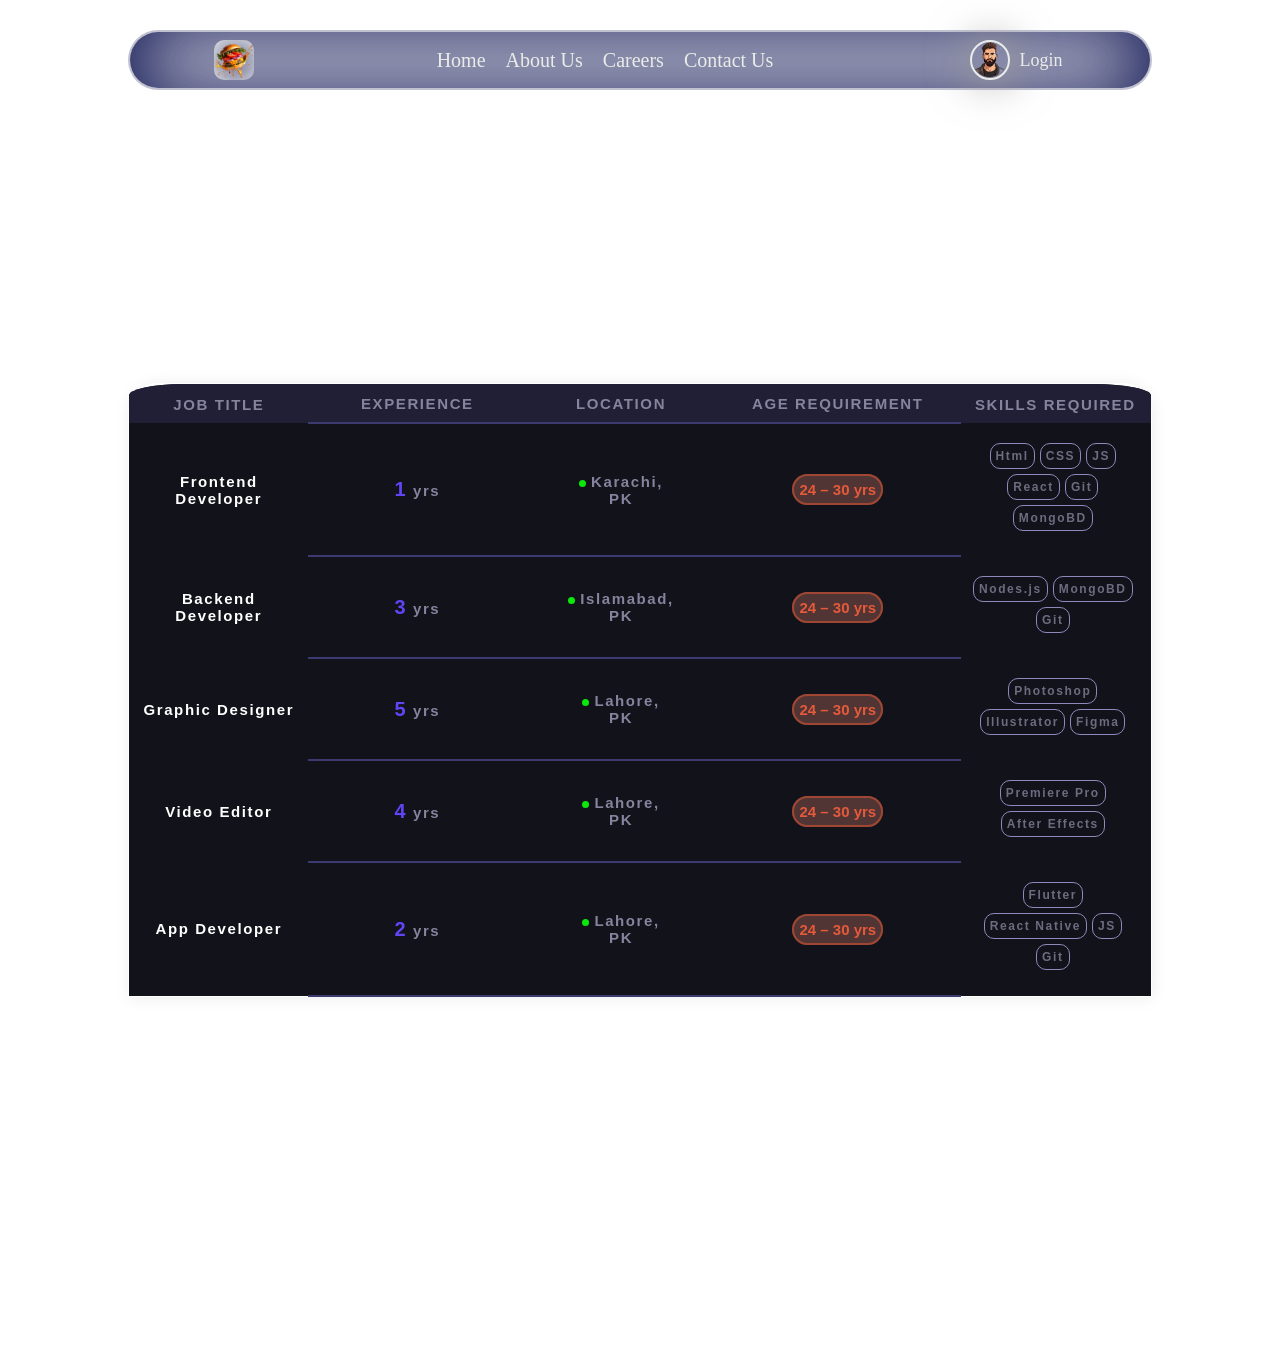
<file: career.html>
<!DOCTYPE html>
<html lang="en">
<head>
    <meta charset="UTF-8">
    <meta name="viewport" content="width=device-width, initial-scale=1.0">
    <title>Document</title>
    <link rel="stylesheet" href="style.css">
    <link rel="icon" href="./images/logo.png" type="images">
</head>
<body>
     <header>
        <nav>
        <div class="logo">
            <img src="./images/logo.png" alt="Logo">
        </div>
        <ul>
            <li><a href="index.html">Home</a></li>
            <li><a href="index.html#about">About Us</a></li>
            <li><a href="career.html">Careers</a></li>
            <li><a href="#">Contact Us</a></li>
        </ul>
        
        <div class="avatar">
            <img src="./images/avatar.png" alt="">
            <a href="login.html">Login</a>
        </div>
        
    </nav>
    </header>

    <section>
        <table>
            <tr>
                <th class="first-box">Job Title</th>
                <th>Experience</th>
                <th>Location</th>
                <th>Age Requirement</th>
                <th class="last-box">Skills Required</th>
            </tr>
            <tr>
                <td class="first-text">Frontend Developer</td>
                <td><span class="experience">1</span> yrs</td>
                <td><div class="cricle"></div>Karachi,<br>PK</td>
                <td><span class="age">24 – 30 yrs</span></td>
                <td class="skills">
                    <div class="skil">
                        <div>Html</div>
                        <div>CSS</div>
                        <div>JS</div>
                        <div>React</div>
                        <div>Git</div>
                        <div>MongoBD</div>
                    </div>
                </td>
            </tr>
            <tr>
                <td class="first-text">Backend Developer</td>
                <td><span class="experience">3</span> yrs</td>
                <td><div class="cricle"></div>Islamabad,<br>PK</td>
                <td><span class="age">24 – 30 yrs</span></td>
                <td class="skills">
                    <div class="skil">
                        <div>Nodes.js</div>
                        <div>MongoBD</div>
                        <div>Git</div>
                    </div>
                </td>
            </tr>
            <tr>
                <td class="first-text">Graphic Designer</td>
                <td><span class="experience">5</span> yrs</td>
                <td><div class="cricle"></div>Lahore,<br>PK</td>
                <td><span class="age">24 – 30 yrs</span></td>
                <td class="skills">
                    <div class="skil">
                        <div>Photoshop</div>
                        <div>Illustrator</div>
                        <div>Figma</div>
                    </div>
                </td>
            </tr>
            <tr>
                <td class="first-text">Video Editor</td>
                <td><span class="experience">4</span> yrs</td>
                <td><div class="cricle"></div>Lahore,<br>PK</td>
                <td><span class="age">24 – 30 yrs</span></td>
                <td class="skills">
                    <div class="skil">
                        <div>Premiere Pro</div>
                        <div>After Effects</div>
                    </div>
                </td>
            </tr>
            <tr>
                <td class="first-text">App Developer</td>
                <td><span class="experience">2</span> yrs</td>
                <td><div class="cricle"></div>Lahore,<br>PK</td>
                <td><span class="age">24 – 30 yrs</span></td>
                <td class="skills">
                    <div class="skil">
                        <div>Flutter</div>
                        <div>React Native</div>
                        <div>JS</div>
                        <div>Git</div>
                    </div>
                </td>
            </tr>
        </table>

    </section>
</body>
</html>
</file>
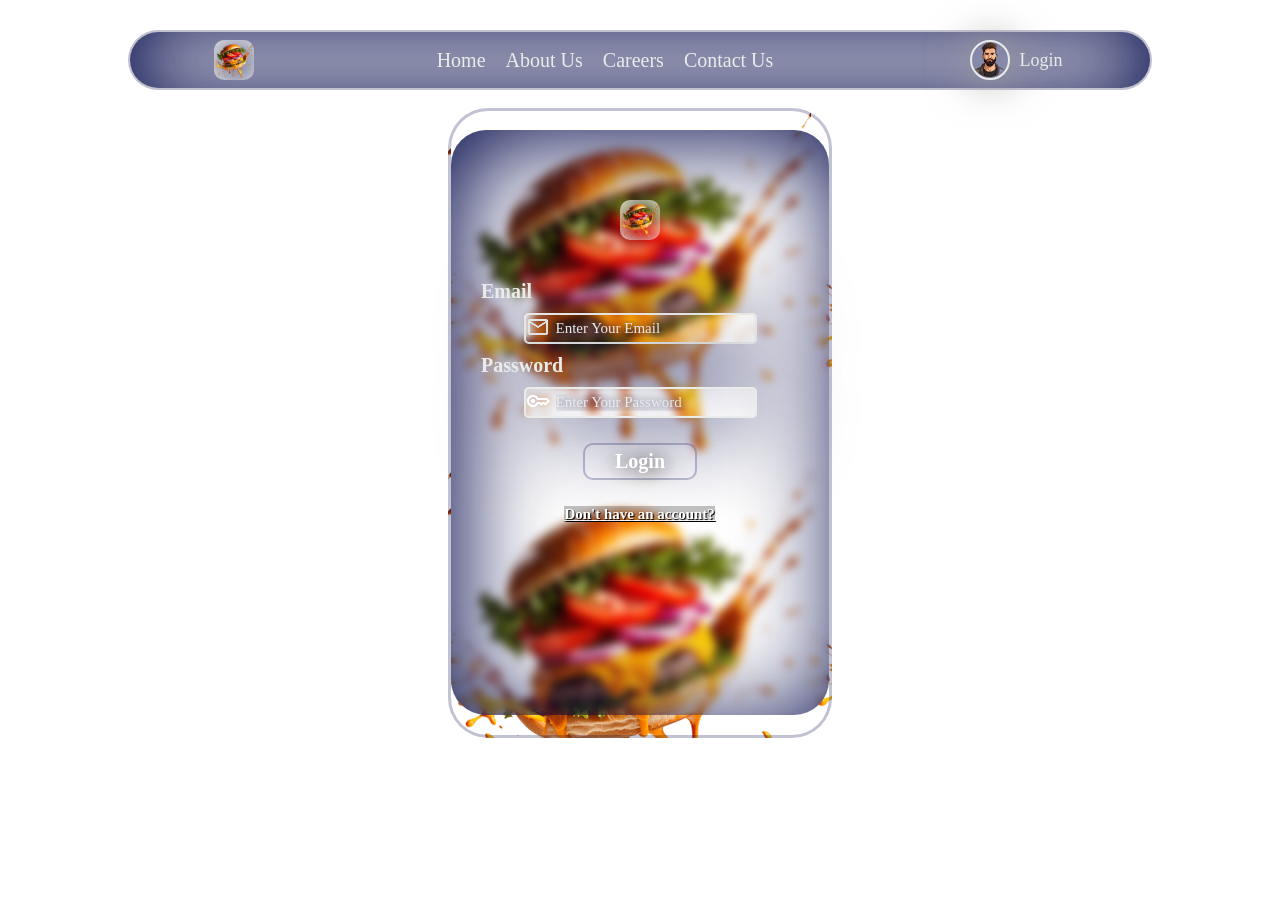
<file: login.html>
<!DOCTYPE html>
<html lang="en">
<head>
    <meta charset="UTF-8">
    <meta name="viewport" content="width=device-width, initial-scale=1.0">
    <title>Document</title>
    <link rel="stylesheet" href="style.css">
    <link rel="icon" href="./images/logo.png" type="images">
</head>
<body>
     <header>
        <nav>
        <div class="logo">
            <img src="./images/logo.png" alt="Logo">
        </div>
        <ul>
            <li><a href="index.html">Home</a></li>
            <li><a href="index.html#about">About Us</a></li>
            <li><a href="career.html">Careers</a></li>
            <li><a href="#">Contact Us</a></li>
        </ul>
        
        <div class="avatar">
            <img src="./images/avatar.png" alt="">
            <a href="login.html">Login</a>
        </div>
        
    </nav>
    </header>

    <div class="card">
        <form method="post">
            <div>
                <div class="logo" style=" width: 40%; margin: 30px auto; ">
                    <img src="./images/logo.png" alt="Logo">
                </div>
                <label for="email">Email</label>
                <input type="email" id="email" placeholder="Enter Your Email" name="email">
                <label for="password">Password</label>
                <input type="password" id="password" placeholder="Enter Your Password" name="password" minlength="5" maxlength="9">
                <button type="submit" id="submit">Login</button>
                <a href="#">Don't have an account?</a>
            </div>
                 
        </form>
    </div>

</body>
</html>
</file>
<file: style.css>
* {
    margin: 0;
    padding: 0;
    font-family: Arial, Helvetica, sans-serif;
    box-sizing: border-box;
}
header {
    width: 100%;
    height: 120px;
    position: absolute;
    display: flex;
    justify-content: center;
    align-items: center;
    position: fixed;
}
    
nav {
    display: flex;
    width: 800px;
    height: 60px;
    background: rgba(249, 249, 250, 0.2);
    box-shadow: inset 1px 1px 80px #000748;
    display: flex;
    justify-content: center;
    align-items: center;
    border: 2px solid rgba(0, 7, 72, 0.242);
    border-radius: 40px;
    gap: 10%;
}

.logo {
    width: 70px;
    height: 60px;
    display: flex;
    align-items: center;
    justify-content: center;
}
.logo > img {
    width: 40px;
    cursor: pointer;
    background: transparent;
    box-shadow: 2px 2px 20px #e5e8e5;
    box-shadow: inset 2px 2px 20px #e9ece9;
    border-radius: 10px;
    transition: 0.5s ease;
}
.logo > img:hover {
    transform: scale(1.3);
}
nav > ul {
    display: flex;
    justify-content: center;
    align-items: center;
    gap: 20px;
    list-style: none;
}

nav > ul > li > a {
    text-decoration: none;
    font-size: 20px;
    font-family: 'Poppins';
    color: #e9ece9;
    position: relative;
    display: flex;
    justify-content: center;
    align-items: center;
    transition: 0.5s ease;
}
nav > ul > li > a:hover {
    font-size: 25px;
    margin: 0 0 10px 0;
}
nav > ul > li > a::after {
    content: '';
    position: absolute;
    top: 25px;
    left: 0;
    width: 0;
    height: 5px;
    background: linear-gradient(135deg, #e9ece9 50%, #3d3a71 50%);
    border-radius: 20px;
    transition: 0.5s ease;
}
nav > ul > li > a:hover::after {
    width: 100%;
}

.avatar {
    width: 70px;
    height: 60px;
    margin: 0 30px 0 40px;
    display: flex;
    align-items: center;
    justify-content: center;
    gap: 10px;
}
.avatar > img {
    width: 40px;
    border-radius: 50%;
    border: 2px solid #e9ece9;
    box-shadow: 1px 1px 40px 5px rgba(161, 158, 158, 0.75);
    cursor: pointer;
    transition: 0.5s ease;
}
.avatar > img:hover{
    transform: scale(1.3);
}
.avatar > a {
    color: #e9ece9;
    font-family: 'Poppins';
    text-decoration: none;
    font-size: 18px;
    position: relative;
    transition: 0.5s ease;
}
.avatar > a:hover {
    font-size: 25px;
    margin: 0 0 10px 0;
}
.avatar > a::after {
    content: '';
    position: absolute;
    top: 25px;
    left: 0;
    width: 0;
    height: 5px;
    background: linear-gradient(135deg, #e9ece9 50%, #3d3a71 50%);
    border-radius: 20px;
    transition: 0.5s ease;
}
.avatar > a:hover::after {
    width: 100%;
}
.banner {
    width: 100%;
    height: 100vh;
    background: #e9ece9;
    display: flex;
}
.banner {
    width: 100%;
    height: 100vh;
    background: #e9ece9;
    background-image: url(./images/image.png);
    background-repeat: no-repeat;
    background-size: cover;
}
.toggle-menu {
    width: 45px;
    height: 40px;
    border-radius: 10%;
    border: 2px solid #e9ece9;
    box-shadow: 1px 1px 40px 5px rgba(161, 158, 158, 0.75);
    color: #e9ece9;
    line-height: 10px;
    font-size: 40px;
    display: flex;
    align-content: center;
    justify-content: center;
    transition: 0.5s ease;
}
.toggle-menu:hover{
    transform: scale(1.3);
}
#about {
    width: 100%;
    height: 100px;
    display: flex;
    justify-content: center;
    align-items: center;
    margin: 10px 0 0 0;
}
#about > h1 {
    color: #000748;
    font-family: mv boli;
    padding: 0 5px 0 0;
    background: rgba(249, 249, 250, 0.5);
    border-radius: 30px;
    box-shadow: 5px 5px 5px #000748;
}
section {
    width: 100%;
    height: 150vh;
    padding: 30px 0 0 0;
    display: flex;
    align-items: center;
    justify-content: center;
}
table {
    width: 80%;
    border: 2px solid transparent;
    box-shadow: 1px 1px 16px #e9ece9;
    border-collapse: collapse;
    border-radius: 30px 30px 0 0;
}
tr {
    background: #12121a;
    color: #84849e;
    font-family: Arial, Helvetica, sans-serif;
    gap: 70px;
}
tr:hover {
    background: #2c2a48;
}
th,
td {
    width: 50px;
    text-align: center;
    padding: 10px 10px 10px 10px;
}
th {
    font-weight: 800;
    font-size: 15px;
    letter-spacing: 0.1rem;
    text-transform: uppercase;
    background: #201f35;
    border-bottom: 2px solid #3d3a71;

}
.first-box {
    border-radius: 30% 0 0 0;
    border: none;
}
.last-box {
    border-radius: 0 30% 0 0;
    border: none;
}
td {
    font-weight: 700;
    font-size: 15px;
    letter-spacing: 0.1rem;
    border-bottom: 2px solid #3d3a71;
}
.first-text {
    color: #fff;
    font-size: 15px;
    font-weight: 750;
    border: none;
}
td > span.experience {
    color: #6144f5;
    font-size: 20px;
    font-weight: 800;
}
td > div.cricle {
    width: 7px;
    height: 7px;
    background: #0be80b;
    border-radius: 50%;
    display: inline-block;
    margin: 0 5px 0 0;
}
.age {
    padding: 5px 5px 5px 5px;
    border: 2px solid #9f4733;
    border-radius: 30px;
    color: #e55a3b;
    background: #df826d4f;
    text-align: center;
    font-size: 15px;
    letter-spacing: 0;
}
.skills {
    border: none;
}
.skil {
    margin: 10px 0 10px 0;
    display: flex;
    justify-content: center;
    align-items: center;
    flex-wrap: wrap;
}
.skil > div {
    text-align: center;
    padding: 5px 5px 5px 5px;
    background: transparent;
    margin: 0 5px 5px 0;
    border-radius: 10px;
    font-size: 12px;
    color: #6e6b80;
    border: 1px solid #9088bb;
}
.skil > div:hover {
    color: #c4b9f7;
    background: #463d75;
    border: 1px solid #d2cede;
}
.card {
    width: 100%;
    height: 85vh;
    display: flex;
    justify-content: center;
    align-items: center;
    padding: 80px 0 0 0;
}
.card > form {
    width: 30%;
    height: 70vh;
    background: url('./images/logo.png');
    display: flex;
    justify-content: center;
    align-items: center;
    border: 3px solid rgba(0, 7, 72, 0.242);
    border-radius: 40px;
}
.card > form > div {
    width: 100%;
    padding: 30px 0 0 0;
    height: 65vh;
    border-radius: 35px;
    backdrop-filter: blur(5px);
    box-shadow: inset 10px 10px 100px #000748;
}
.card > form > div > label {
    font-family: 'Poppins';
    font-size: 20px;
    font-weight: 600;
    color: #e9ece9;
    margin: auto 30px;
}
.card > form > div > input {
    padding: 5px 10px 5px 30px;
    display: flex;
    margin: 10px auto;
    font-size: 15px;
    font-family: 'Poppins';
    border: 2px solid #e9ece9;
    border-radius: 5px;
    box-shadow: 5px 5px 90px #000748;
    text-shadow: 1px 1px 10px #000748;
    color: #fff;
    transition: 0.5s ease;
}
input::placeholder {
    color: #e9ece9;
}
input#email {
    background: url('./images/email.png') no-repeat;  
}
input#password {
    background: url('./images/key.png') no-repeat;
}
.card > form > div > input:focus {
    border: 2px solid #6a76e0b0;
    outline: none;
    transform: scale(1.1);
}
.card > form > div > button {
    padding: 5px 30px 5px 30px;
    display: flex;
    margin: 25px auto;
    font-size: 20px;
    font-weight: 600;
    text-shadow: 1px 1px 20px #000000;
    font-family: 'Poppins';
    color: #fff;
    background: rgba(249, 249, 250, 0.1);
    border: 2px solid rgba(0, 7, 72, 0.242);
    border-radius: 10px;
    transition: 0.5s ease;
    cursor: pointer;
}
.card > form > div > button:hover {
    border: 2px solid rgba(0, 7, 72, 0.242);
    border-radius: 10px;
    box-shadow: inset 1px 1px 20px #000748;
    transform: scale(1.1);
}
.card > form > div > a {
    font-family: 'Poppins';
    font-size: 15px;
    font-weight: 600;
    color: #ffffff;
    background: rgba(63, 63, 64, 0.317);
    text-shadow: 1px 1px 1px #000000;
    margin: 0 0 0 30%;
    transition: 0.5s ease;
}
.card > form > div > a:hover {
    color: rgba(249, 249, 250, 0.2);
}

@media (min-width: 320px) {
    nav > ul {
        display: none;
    }
    nav {
        width: 90%;
        display: flex;
        align-items: center;
        justify-content: space-around;
        gap: 50%;
    }
    .avatar {
        display: none;
    }
    
    .banner {
        background-image: url(./images/mobile-size-banner.jpg);
    }
}
@media (min-width: 786px) {
    nav > ul {
        display: flex;
    }
    nav {
        width: 90%;
        gap: 30px;

    }
    .avatar {
        display: flex;
    }
    .toggle-menu {
        display: none;
    }
    .banner {
        background-image: url(./images/mobile-size-banner.jpg);
    }
    
}
@media (min-width: 1024px) {
    nav > ul {
        display: flex;
    }
    nav {
        width: 1024px;
        gap: 30px;

    }
    .avatar {
        display: flex;
    }
    .toggle-menu {
        display: none;
    }
    .banner {
        background-image: url(./images/banner.png);
    }
}
</file>
